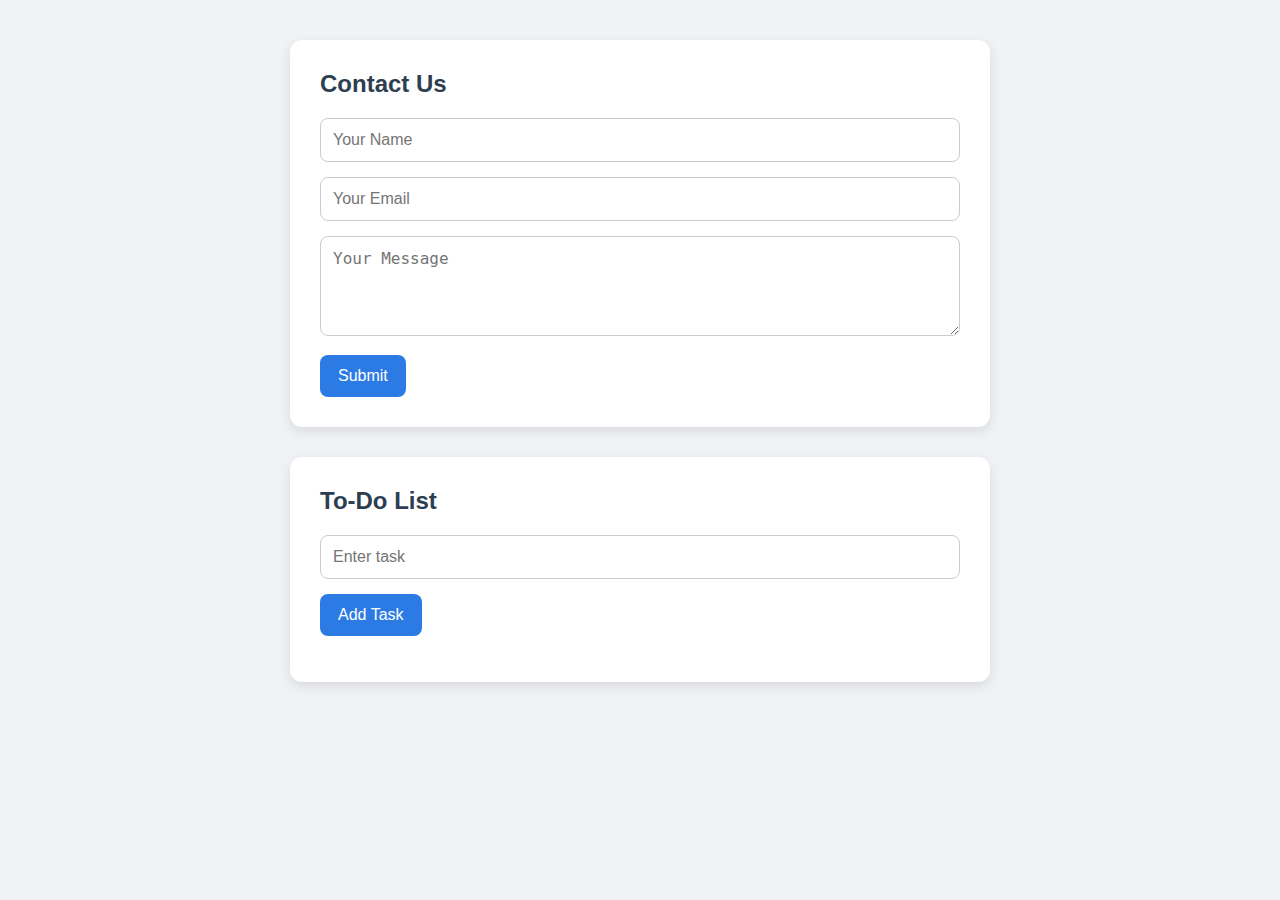
<file: Task2/s2.html>
<!DOCTYPE html>
<html lang="en">
<head>
  <meta charset="UTF-8">
  <title>Contact & To-Do</title>
  <link rel="stylesheet" href="styles.css">
</head>
<body>
  <div class="wrapper">
    <section class="card">
      <h2>Contact Us</h2>
      <form id="contactForm">
        <input type="text" id="name" placeholder="Your Name" required>
        <input type="email" id="email" placeholder="Your Email" required>
        <textarea id="message" placeholder="Your Message" required></textarea>
        <button type="submit">Submit</button>
      </form>
    </section>

    <section class="card">
      <h2>To-Do List</h2>
      <div class="todo-controls">
        <input type="text" id="todoInput" placeholder="Enter task">
        <button onclick="addTask()">Add Task</button>
      </div>
      <ul id="todoList"></ul>
    </section>
  </div>

  <script src="script.js"></script>
</body>
</html>
</file>
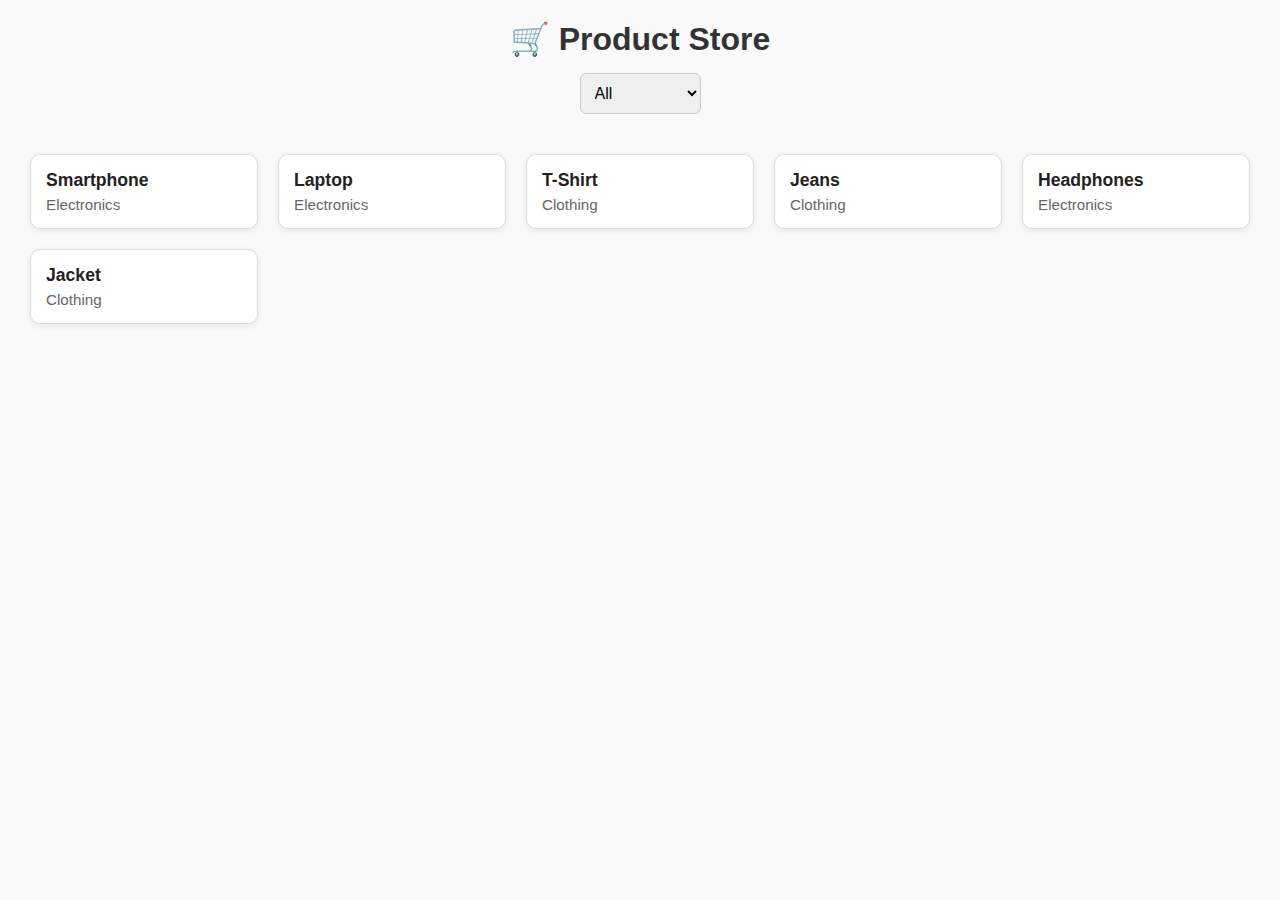
<file: Task4/prod.html>
<!DOCTYPE html>
<html lang="en">
<head>
  <meta charset="UTF-8">
  <meta name="viewport" content="width=device-width, initial-scale=1.0">
  <title>Product Listing</title>
  <link rel="stylesheet" href="prod.css">
</head>
<body>
  <header>
    <h1>🛒 Product Store</h1>
    <select id="categoryFilter">
      <option value="All">All</option>
      <option value="Electronics">Electronics</option>
      <option value="Clothing">Clothing</option>
    </select>
  </header>

  <main id="productContainer">
    <!-- Products will be inserted here by JavaScript -->
  </main>

  <script src="prod.js"></script>
</body>
</html>
</file>
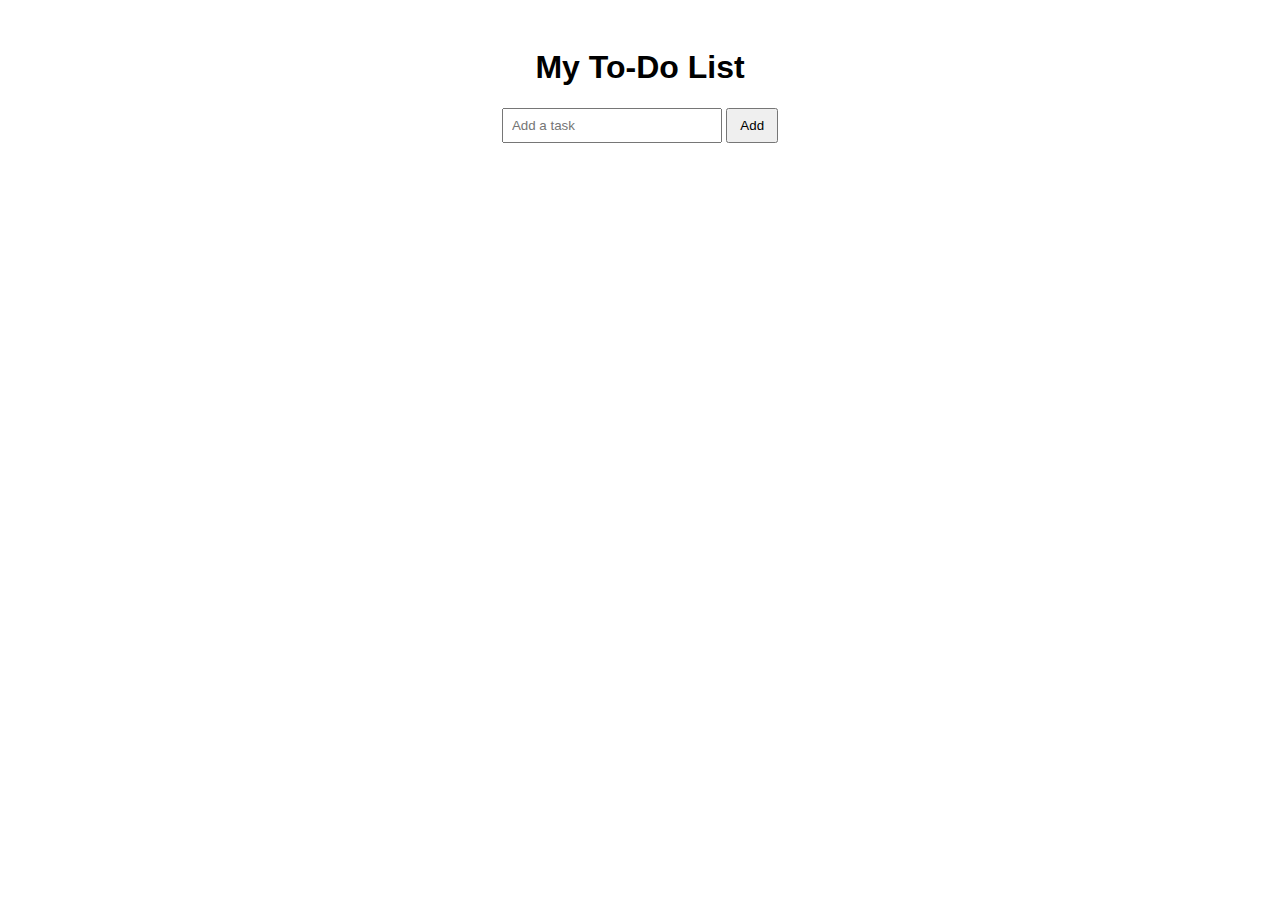
<file: Task4/todo.html>
<!DOCTYPE html>
<html lang="en">
<head>
  <meta charset="UTF-8" />
  <title>To-Do App</title>
  <link rel="stylesheet" href="todo.css" />
</head>
<body>
  <h1>My To-Do List</h1>
  <input type="text" id="taskInput" placeholder="Add a task" />
  <button onclick="addTask()">Add</button>
  <ul id="taskList"></ul>

  <script src="todo.js"></script>
</body>
</html>
</file>
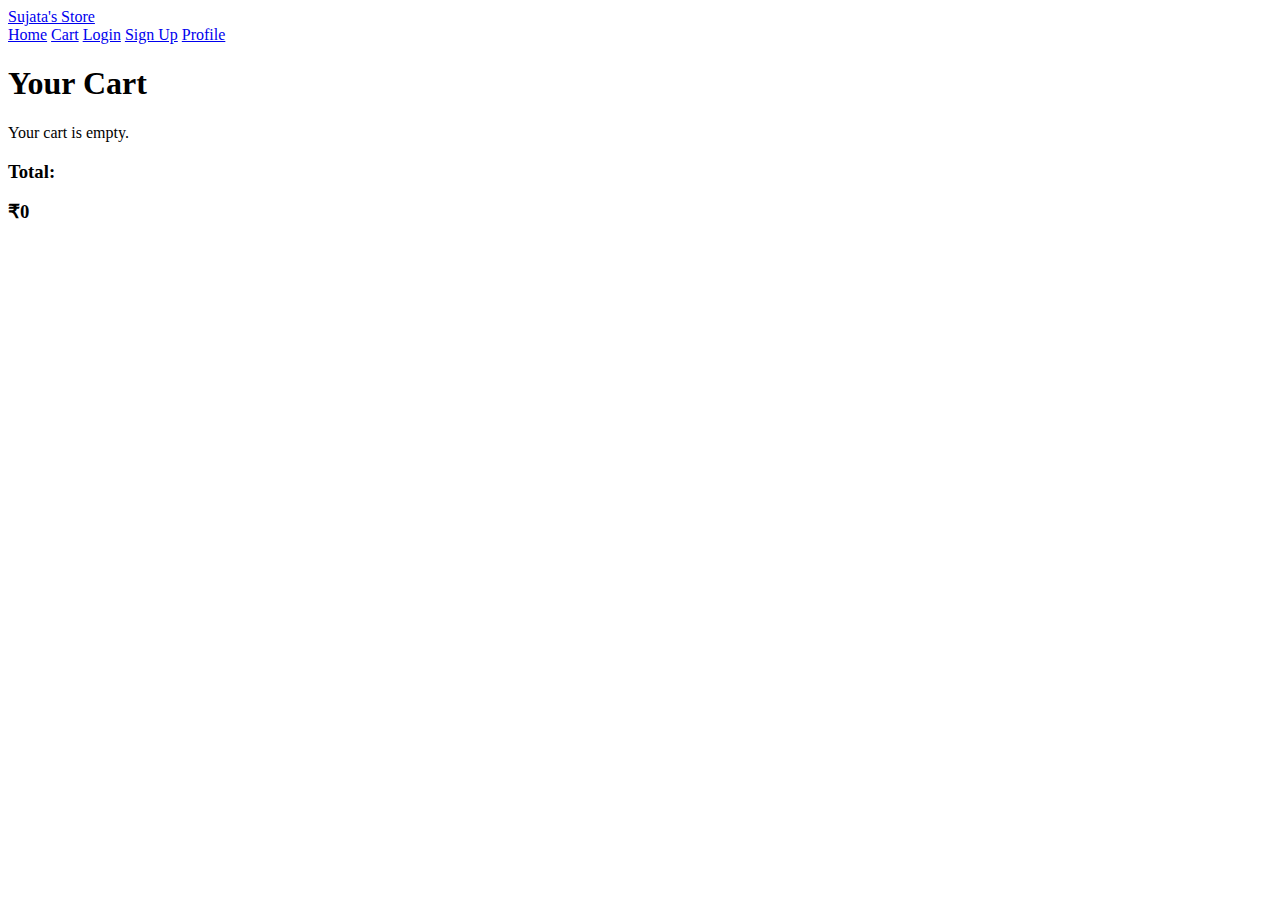
<file: Task5/cart.html>
<!DOCTYPE html>
<html lang="en">
<head>
    <meta charset="UTF-8">
    <meta name="viewport" content="width=device-width, initial-scale=1.0">
    <title>Sujata's Store - Cart</title>
    <link rel="stylesheet" href="css/style.css">
    <link rel="preconnect" href="https://fonts.googleapis.com">
    <link rel="preconnect" href="https://fonts.gstatic.com" crossorigin>
    <link href="https://fonts.googleapis.com/css2?family=Poppins:wght@400;600;700&display=swap" rel="stylesheet">
</head>
<body>

    <header>
        <nav class="navbar">
            <a href="index.html" class="logo">Sujata's Store</a>
            <nav class="nav-links">
                <a href="index.html">Home</a>
                <a href="cart.html">Cart</a>
                <a href="login.html">Login</a>
                <a href="signup.html">Sign Up</a>
                <a href="profile.html">Profile</a>
            </nav>
        </nav>
    </header>

    <main class="cart-page">
        <h1>Your Cart</h1>
        <div class="cart-container">
            <div id="cart-items"></div>
            <div class="total-section">
                <h3>Total:</h3>
                <h3 id="total"></h3>
            </div>
        </div>
    </main>

    <script>
        const cartContainer = document.getElementById("cart-items");
        const totalElement = document.getElementById("total");

        function renderCart() {
            let cart = JSON.parse(localStorage.getItem("cart")) || [];
            let totalPrice = 0;

            cartContainer.innerHTML = ""; // Clear existing cart items

            if (cart.length === 0) {
                cartContainer.innerHTML = "<p class='empty-cart'>Your cart is empty.</p>";
                totalElement.textContent = "₹0";
            } else {
                cart.forEach((item, index) => {
                    totalPrice += item.price * item.quantity;
                    const cartItem = document.createElement("div");
                    cartItem.classList.add("cart-item");
                    cartItem.innerHTML = `
                        <img src="${item.image}" alt="${item.name}">
                        <div class="item-details">
                            <h4>${item.name}</h4>
                            <p class="price">Price: ₹${item.price}</p>
                        </div>
                        <button class="remove-btn" onclick="removeFromCart(${index})">Remove</button>
                    `;
                    cartContainer.appendChild(cartItem);
                });
                totalElement.textContent = "₹" + totalPrice;
            }
        }

        function removeFromCart(index) {
            let cart = JSON.parse(localStorage.getItem("cart")) || [];
            cart.splice(index, 1);
            localStorage.setItem("cart", JSON.stringify(cart));
            renderCart(); // Re-render the cart after removal
        }

        // Initial render when the page loads
        renderCart();
    </script>

</body>
</html>
</file>
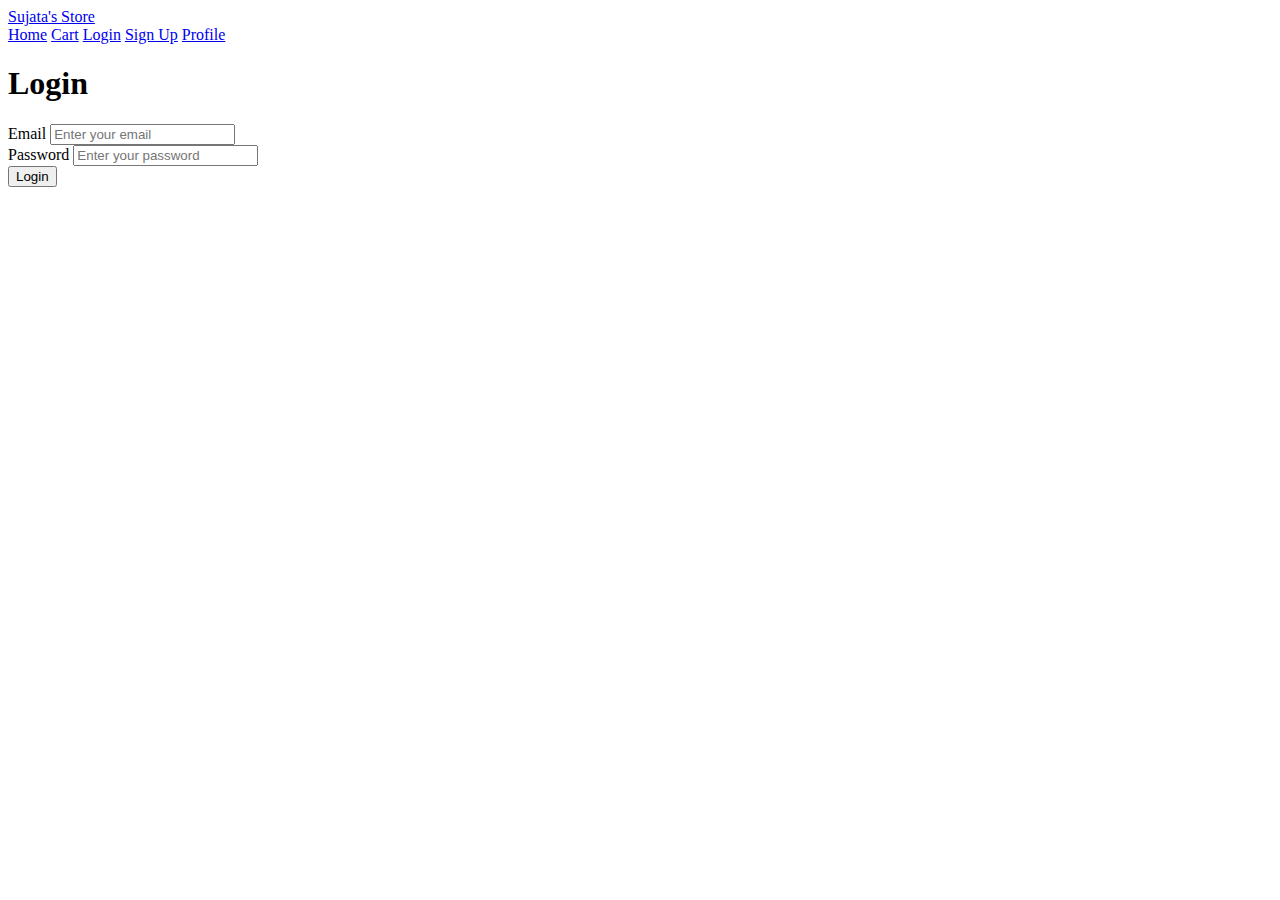
<file: Task5/login.html>
<!DOCTYPE html>
<html lang="en">
<head>
    <meta charset="UTF-8">
    <meta name="viewport" content="width=device-width, initial-scale=1.0">
    <title>Sujata's Store - Login</title>
    <link rel="preconnect" href="https://fonts.googleapis.com">
    <link rel="preconnect" href="https://fonts.gstatic.com" crossorigin>
    <link href="https://fonts.googleapis.com/css2?family=Poppins:wght@400;600;700&display=swap" rel="stylesheet">
    <link rel="stylesheet" href="css/style.css">
</head>
<body>
    <header>
        <nav class="navbar">
            <a href="index.html" class="logo">Sujata's Store</a>
            <nav class="nav-links">
                <a href="index.html">Home</a>
                <a href="cart.html">Cart</a>
                <a href="login.html">Login</a>
                <a href="signup.html">Sign Up</a>
                <a href="profile.html">Profile</a>
            </nav>
        </nav>
    </header>

    <main class="auth-page">
        <div class="auth-card">
            <h1>Login</h1>
            <form onsubmit="handleLogin(event)">
                <div class="form-group">
                    <label for="email">Email</label>
                    <input type="email" id="email" placeholder="Enter your email" required>
                </div>
                <div class="form-group">
                    <label for="password">Password</label>
                    <input type="password" id="password" placeholder="Enter your password" required>
                </div>
                <button type="submit" class="auth-btn">Login</button>
            </form>
        </div>
    </main>

    <script>
        function handleLogin(event) {
            event.preventDefault(); 
            window.location.href = 'index.html'; 
        }
    </script>
</body>
</html>
</file>
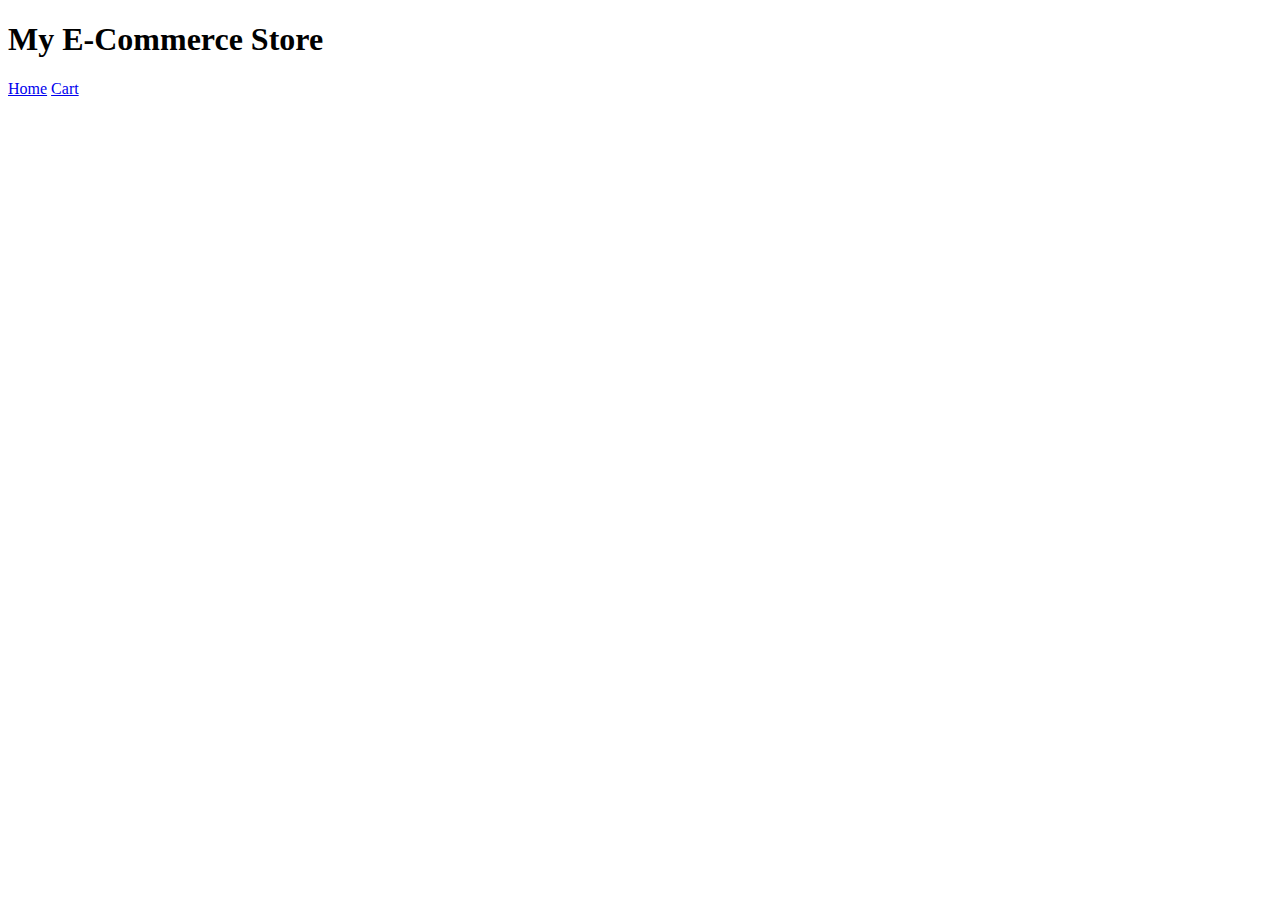
<file: Task5/product-details.html>
<!DOCTYPE html>
<html lang="en">
<head>
    <meta charset="UTF-8">
    <meta name="viewport" content="width=device-width, initial-scale=1.0">
    <title>Product Details</title>
    <link rel="stylesheet" href="css/style.css">
</head>
<body>
    <header>
        <h1>My E-Commerce Store</h1>
        <nav>
            <a href="index.html">Home</a>
            <a href="cart.html">Cart</a>
        </nav>
    </header>

    <main id="product-details"></main>

    <script src="js/app.js"></script>
</body>
</html>
</file>
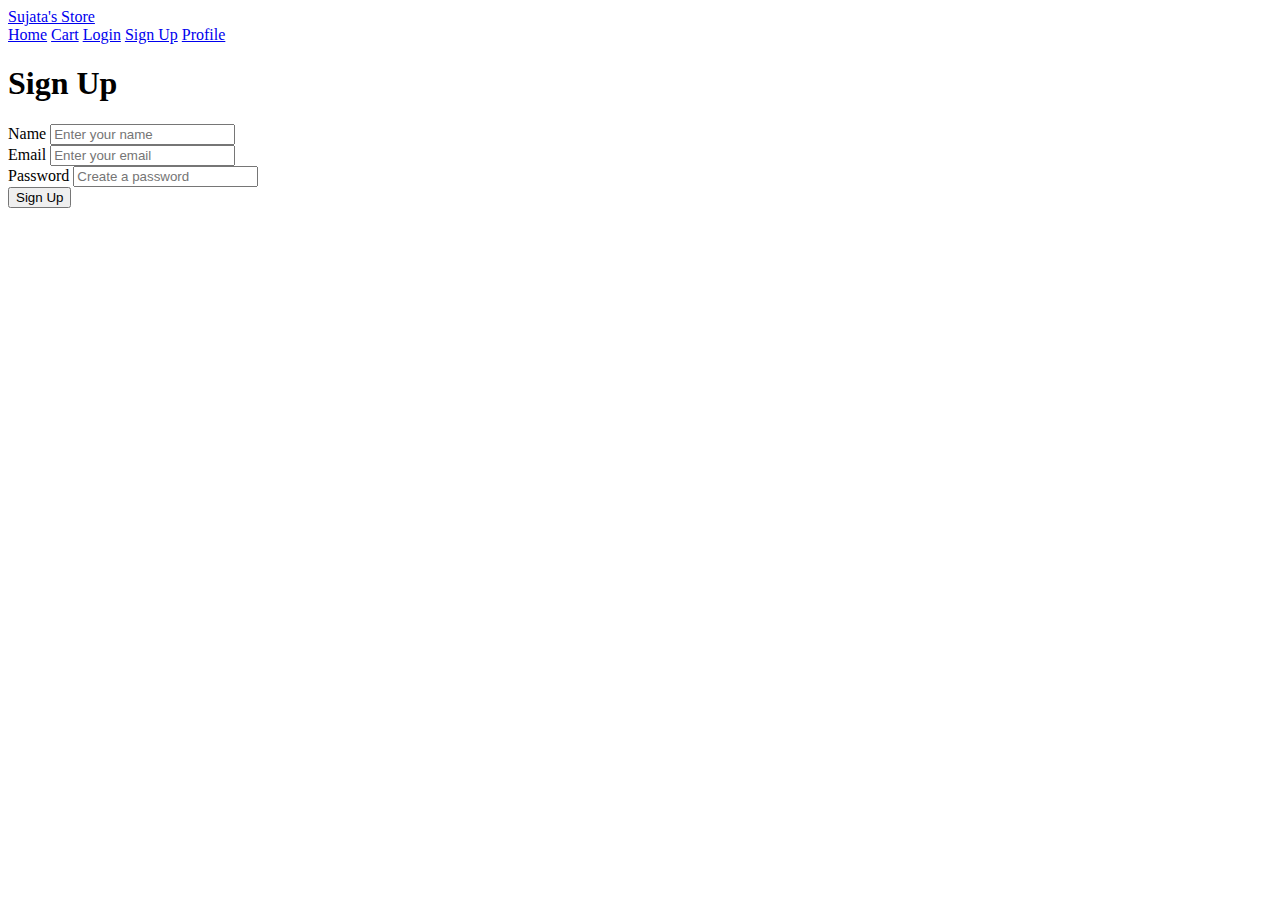
<file: Task5/signup.html>
<!DOCTYPE html>
<html lang="en">
<head>
    <meta charset="UTF-8">
    <meta name="viewport" content="width=device-width, initial-scale=1.0">
    <title>Sujata's Store - Sign Up</title>
    <link rel="preconnect" href="https://fonts.googleapis.com">
    <link rel="preconnect" href="https://fonts.gstatic.com" crossorigin>
    <link href="https://fonts.googleapis.com/css2?family=Poppins:wght@400;600;700&display=swap" rel="stylesheet">
    <link rel="stylesheet" href="css/style.css">
</head>
<body>
    <header>
        <nav class="navbar">
            <a href="index.html" class="logo">Sujata's Store</a>
            <nav class="nav-links">
                <a href="index.html">Home</a>
                <a href="cart.html">Cart</a>
                <a href="login.html">Login</a>
                <a href="signup.html">Sign Up</a>
                <a href="profile.html">Profile</a>
            </nav>
        </nav>
    </header>

    <main class="auth-page">
        <div class="auth-card">
            <h1>Sign Up</h1>
            <form onsubmit="handleSignup(event)">
                <div class="form-group">
                    <label for="name">Name</label>
                    <input type="text" id="name" placeholder="Enter your name" required>
                </div>
                <div class="form-group">
                    <label for="email">Email</label>
                    <input type="email" id="email" placeholder="Enter your email" required>
                </div>
                <div class="form-group">
                    <label for="password">Password</label>
                    <input type="password" id="password" placeholder="Create a password" required>
                </div>
                <button type="submit" class="auth-btn">Sign Up</button>
            </form>
        </div>
    </main>
    <script>
        function handleSignup(event) {
            event.preventDefault(); 
            window.location.href = 'index.html'; 
        }
    </script>
</body>
</html>
</file>
<file: Task2/styles.css>
body {
  font-family: 'Segoe UI', sans-serif;
  background-color: #f0f2f5;
  margin: 0;
  padding: 40px 20px;
  display: flex;
  justify-content: center;
}

.wrapper {
  width: 100%;
  max-width: 700px;
}

.card {
  background: white;
  padding: 30px;
  border-radius: 12px;
  box-shadow: 0 4px 12px rgba(0,0,0,0.1);
  margin-bottom: 30px;
}

h2 {
  margin-top: 0;
  color: #2c3e50;
}

form input,
form textarea,
.todo-controls input {
  width: 100%;
  padding: 12px;
  margin-bottom: 15px;
  border: 1px solid #ccc;
  border-radius: 8px;
  font-size: 16px;
  box-sizing: border-box;
}

textarea {
  height: 100px;
  resize: vertical;
}

button {
  background-color: #2c7be5;
  color: white;
  border: none;
  padding: 12px 18px;
  border-radius: 8px;
  cursor: pointer;
  font-size: 16px;
  transition: background 0.3s ease;
}

button:hover {
  background-color: #1a5fb4;
}

#todoList {
  list-style: none;
  padding-left: 0;
}

#todoList li {
  background: #f8f9fa;
  padding: 10px 15px;
  margin: 8px 0;
  border-radius: 6px;
  display: flex;
  justify-content: space-between;
  align-items: center;
}

#todoList button {
  background-color: #e74c3c;
  padding: 6px 10px;
  font-size: 14px;
  border-radius: 5px;
}
</file>
<file: Task4/prod.css>
* {
  margin: 0;
  padding: 0;
  box-sizing: border-box;
  font-family: 'Segoe UI', sans-serif;
}

body {
  background-color: #f9f9f9;
  padding: 20px;
}

header {
  display: flex;
  flex-direction: column;
  align-items: center;
  margin-bottom: 30px;
}

header h1 {
  font-size: 2rem;
  margin-bottom: 15px;
  color: #333;
}

select {
  padding: 10px;
  border-radius: 6px;
  border: 1px solid #ccc;
  font-size: 1rem;
}

#productContainer {
  display: grid;
  grid-template-columns: repeat(auto-fit, minmax(220px, 1fr));
  gap: 20px;
  padding: 10px;
}

.product-card {
  background: white;
  border: 1px solid #ddd;
  border-radius: 10px;
  padding: 15px;
  box-shadow: 0 2px 6px rgba(0, 0, 0, 0.08);
  transition: transform 0.2s;
}

.product-card:hover {
  transform: translateY(-5px);
}

.product-card h3 {
  margin-bottom: 5px;
  font-size: 1.1rem;
  color: #222;
}

.product-card p {
  color: #666;
  font-size: 0.95rem;
}
</file>
<file: Task4/todo.css>
body {
  font-family: sans-serif;
  text-align: center;
  padding: 20px;
}

input {
  padding: 8px;
  width: 200px;
}

button {
  padding: 8px 12px;
}

ul {
  list-style: none;
  padding: 0;
}
</file>
<file: Task5/css/style.css>

</file>
